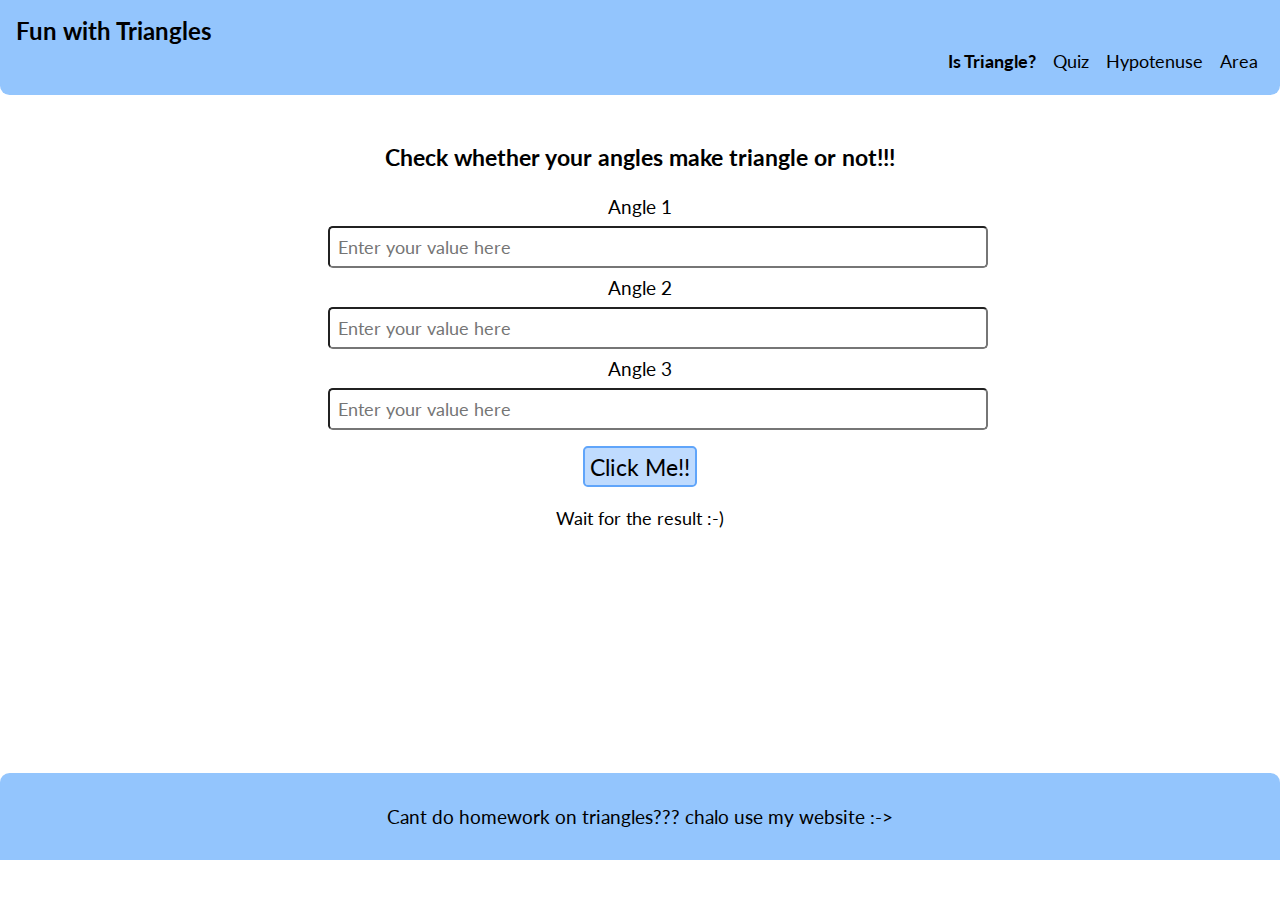
<file: index.html>
<!DOCTYPE html>
<html lang="en">
<head>
    <meta charset="UTF-8">
    <meta http-equiv="X-UA-Compatible" content="IE=edge">
    <meta name="viewport" content="width=device-width, initial-scale=1.0">
    <title>Fun with Triangles</title>
    <link rel="stylesheet" href="styles.css">
</head>
<body>
    <div class="header">
        <h2>Fun with Triangles</h2>
        <nav>
            <ul class="nav-item">
                <li><a href="#" class="active">Is Triangle?</a></li>
                <li><a href="quiz.html">Quiz</a></li>
                <li><a href="hypotenuse.html">Hypotenuse</a></li>
                <li><a href="area.html">Area</a></li>

            </ul>
        </nav>
    </div>
    <div class="main">
        
        <h2 class="sub-heading">Check whether your angles make triangle or not!!! </h2>
        <label for="angle1">Angle 1
        <input type="number" class="angle inputbox" placeholder="Enter your value here"></label>
        <label for="angle2">Angle 2
        <input type="number" class="angle inputbox" placeholder="Enter your value here"></label>
        <label for="angle3">Angle 3
        <input type="number" class="angle inputbox" placeholder="Enter your value here"></label>
        <button id="btn-is-triangle" class="btn">Click Me!!</button>
        <div id="result-is-triangle" class="result">Wait for the result :-) </div>
        
    </div>
    <footer>
        <p>Cant do homework on triangles??? chalo use my website :-> </p>
    </footer>
    <script src="istriangle.js"></script>
</body>

</html>
</file>
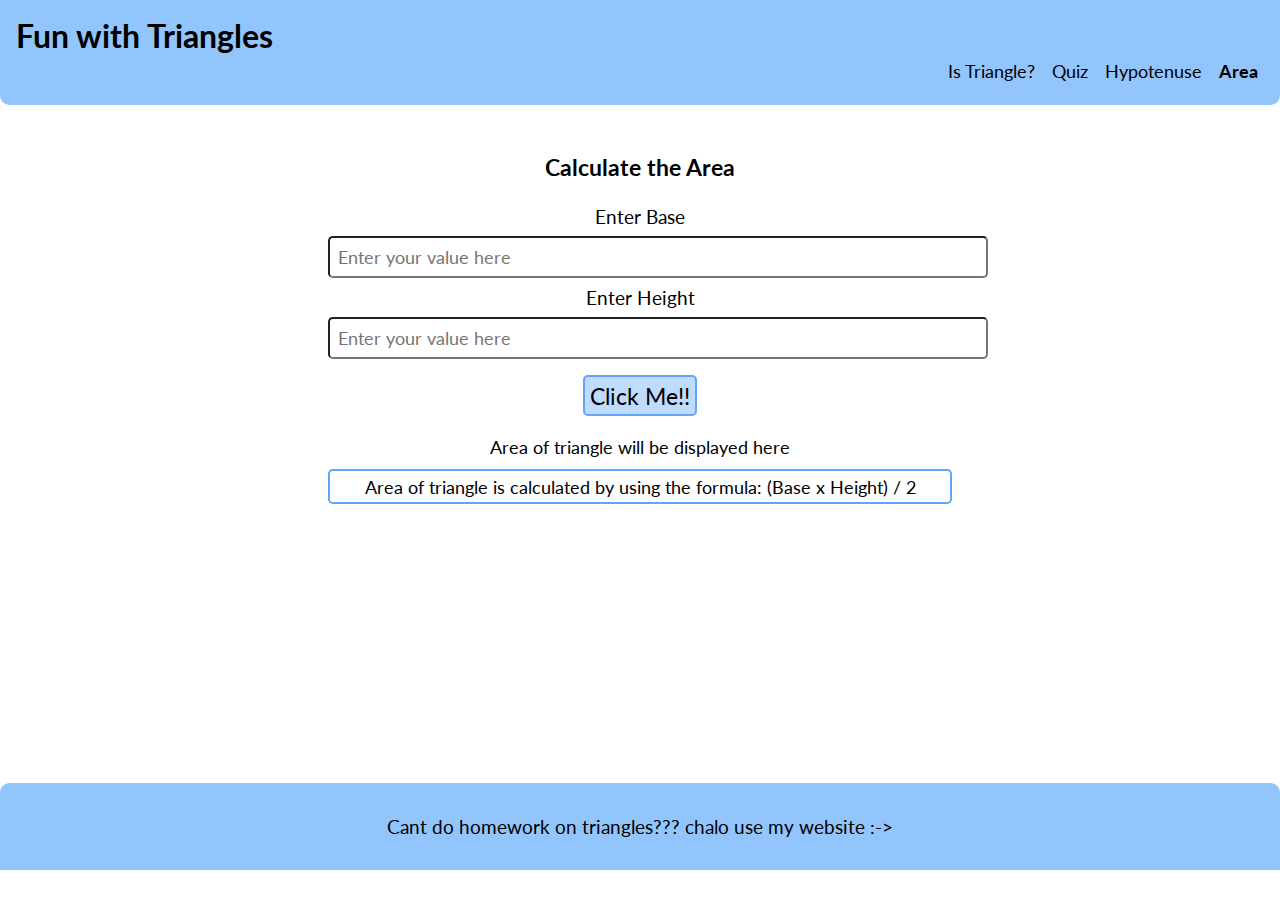
<file: area.html>
<!DOCTYPE html>
<html lang="en">
<head>
    <meta charset="UTF-8">
    <meta http-equiv="X-UA-Compatible" content="IE=edge">
    <meta name="viewport" content="width=device-width, initial-scale=1.0">
    <title>Fun with Triangles</title>
    <link rel="stylesheet" href="styles.css">
</head>
<body>
    <div class="header">
        <h1>Fun with Triangles</h1>
        <nav><ul class="nav-item">
            <li ><a href="index.html">Is Triangle?</a></li>
            <li ><a href="quiz.html">Quiz</a></li>
            <li ><a href="hypotenuse.html">Hypotenuse</a></li>
            <li ><a href="#" class="active">Area</a></li></ul>
        </nav>
    </div>
    <div class="main">
        <h2 class="sub-heading">Calculate the Area</h2>
        <label for="area-base">Enter Base
        <input type="number" class="area-input inputbox" placeholder="Enter your value here">
        </label>
        <label for="area-height">Enter Height
        <input type="number" class="area-input inputbox" placeholder="Enter your value here">
        </label>
        <button id="btn-area" class="btn">Click Me!!</button>
        <div class="result" id="area-result">Area of triangle will be displayed here</div>
        <div class="formula">
            Area of triangle is calculated by using the formula: (Base x Height) / 2 
        </div>
    </div>
    <footer>
        <p>Cant do homework on triangles??? chalo use my website :-> </p>
    </footer>
    <script src="area.js"></script>
    
    
</body>
</html>
</file>
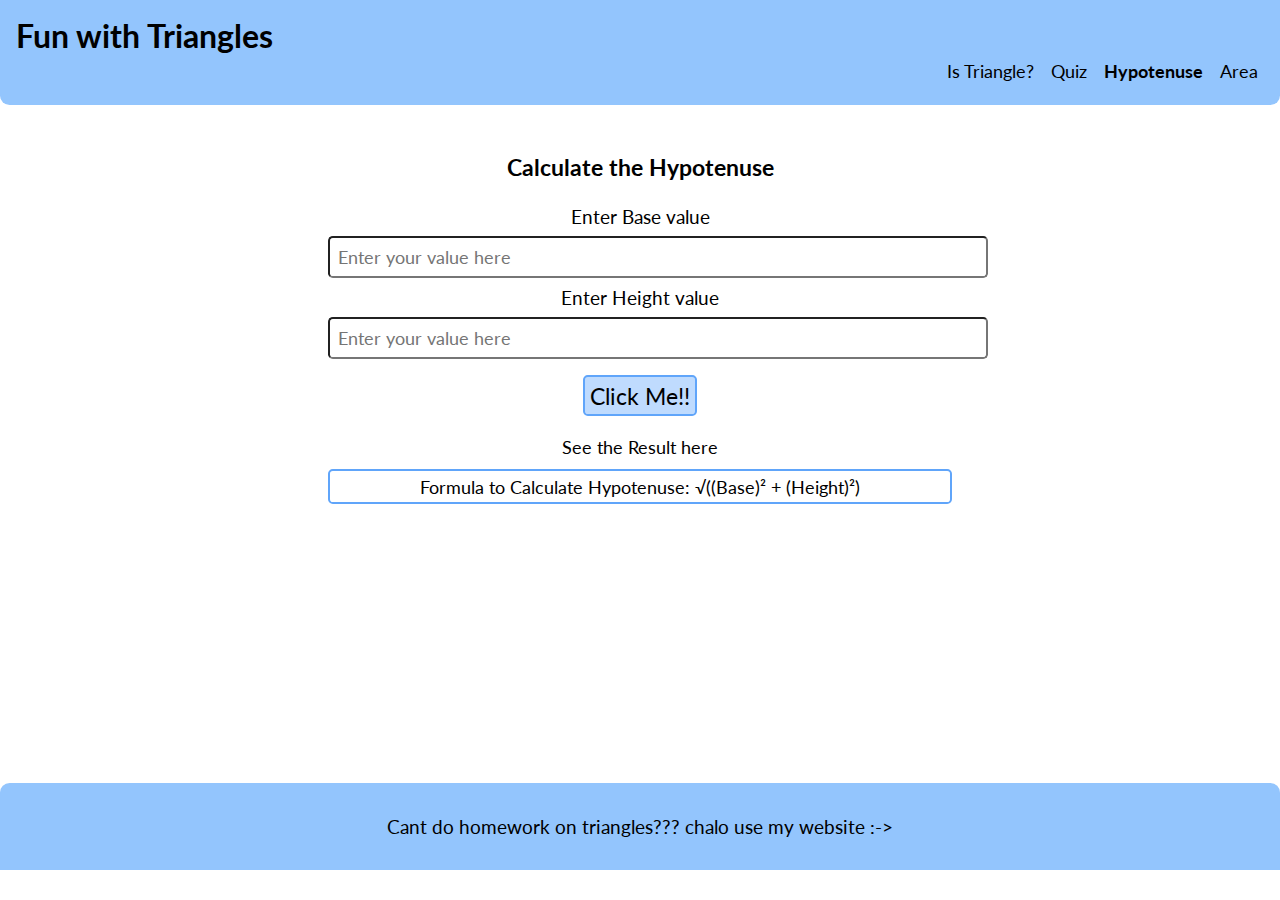
<file: hypotenuse.html>
<!DOCTYPE html>
<html lang="en">

<head>
    <meta charset="UTF-8">
    <meta http-equiv="X-UA-Compatible" content="IE=edge">
    <meta name="viewport" content="width=device-width, initial-scale=1.0">
    <title>Fun with Triangles</title>
    <link rel="stylesheet" href="styles.css">
</head>

<body>
    <div class="header">
        <h1>Fun with Triangles</h1>
        <nav><ul class="nav-item"> 
            <li><a href="index.html">Is Triangle?</a></li>
            <li><a href="quiz.html">Quiz</a></li>
            <li><a href="#" class="active">Hypotenuse</a></li>
            <li><a href="area.html">Area</a></li>
            </ul>
        </nav>
    </div>

    <div class="main">
        <h2 class="sub-heading">Calculate the Hypotenuse</h2>
        <label for="base">Enter Base value
            <input type="number" class="hypotenuseinput inputbox" placeholder="Enter your value here">
        </label>
        <label for="height">Enter Height value
            <input type="number" class="hypotenuseinput inputbox" placeholder="Enter your value here">
        </label>
        <button id="btn-hypotenuse" class="btn">Click Me!!</button>
        <div id="result-hypotenuse" class="result">See the Result here</div>
        <div class="formula">
            Formula to Calculate Hypotenuse: √((Base)² + (Height)²)
        </div>
    </div>
    <footer>
        <p>Cant do homework on triangles??? chalo use my website :-> </p>
    </footer>
    <script src="hypotenuse.js"></script>

</body>

</html>
</file>
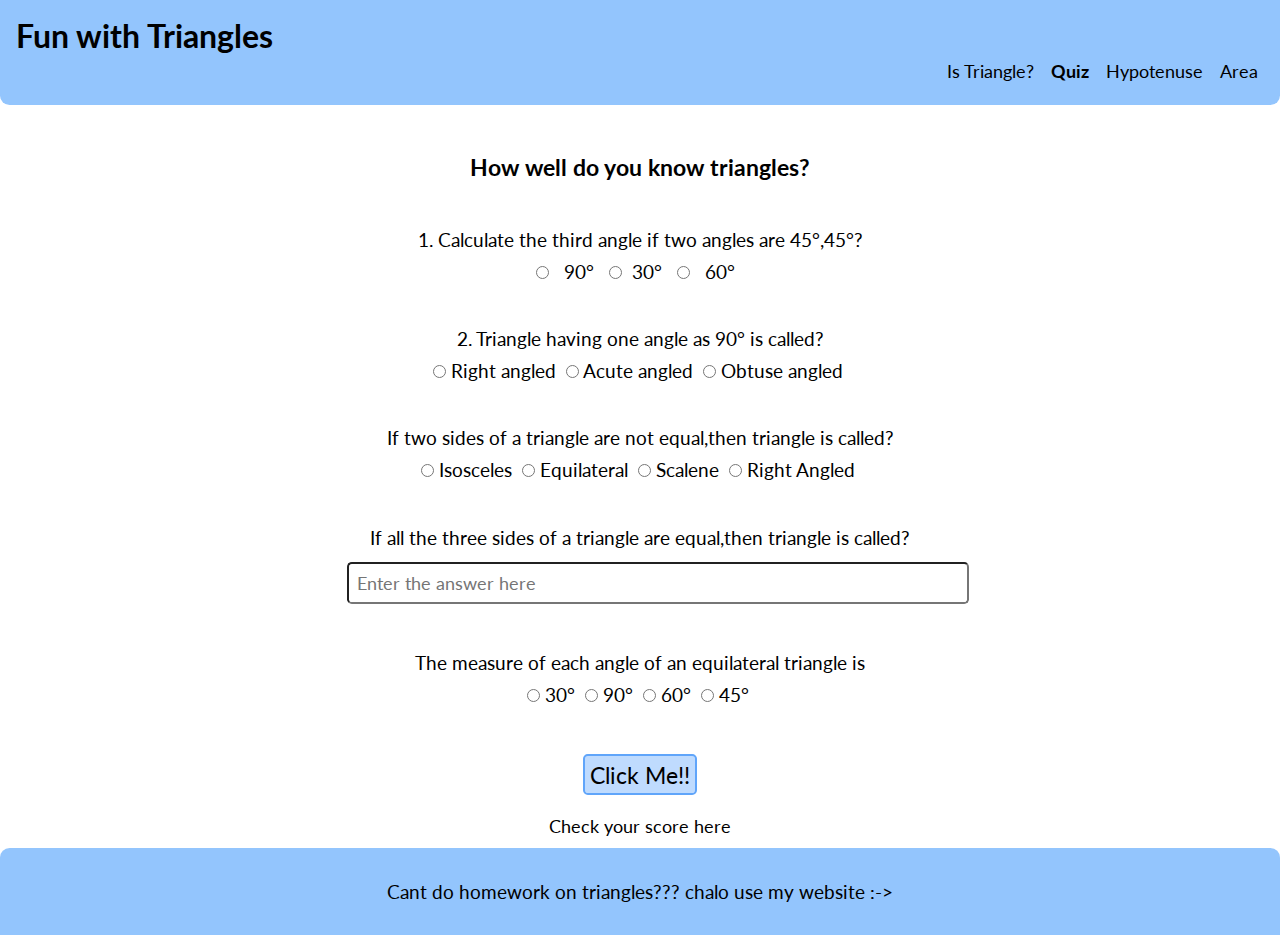
<file: quiz.html>
<!DOCTYPE html>
<html lang="en">

<head>
    <meta charset="UTF-8">
    <meta http-equiv="X-UA-Compatible" content="IE=edge">
    <meta name="viewport" content="width=device-width, initial-scale=1.0">
    <title>Fun with Triangles</title>
    <link rel="stylesheet" href="styles.css">
</head>

<body>
    <div class="header">
        <h1>Fun with Triangles</h1>
        <nav><ul class="nav-item">
            <li ><a href="index.html">Is Triangle?</a></li>
            <li ><a href="#" class="active">Quiz</a></li>
            <li ><a href="hypotenuse.html">Hypotenuse</a></li>
            <li ><a href="area.html">Area</a></li></ul>
        </nav>
    </div>
    <div class="main">
        <h2 class="sub-heading">How well do you know triangles?</h2>
        <form >
            <div class="question">
                <label for="question1">1. Calculate the third angle if two angles are 45°,45°?<br>
                    <input type="radio" name="question1" value="90"> &nbsp; 90°  &nbsp;
                    <input type="radio" name="question1" value="30">&nbsp;  30° &nbsp; 
                    <input type="radio" name="question1" value="60"> &nbsp; 60° &nbsp; 
                </label>
            </div>

            <div class="question">
                <label for="question2"> 2. Triangle having one angle as 90° is called?<br>
                    <input type="radio" name="question2" value="right angled">&nbsp;Right angled&nbsp;
                    <input type="radio" name="question2" value="acute angled">&nbsp;Acute angled&nbsp;
                    <input type="radio" name="question2" value="obtuse angled">&nbsp;Obtuse angled&nbsp;
                </label>
            </div>

            <div class="question">
                <label for="question3">If two sides of a triangle are not equal,then triangle is called?<br>
                    <input type="radio" name="question3" value="isosceles">&nbsp;Isosceles&nbsp;
                    <input type="radio" name="question3" value="equilateral">&nbsp;Equilateral&nbsp;
                    <input type="radio" name="question3" value="scalene">&nbsp;Scalene&nbsp;
                    <input type="radio" name="question3" value="right angled">&nbsp;Right Angled&nbsp;
                </label>
            </div>

            <div class="question">
                <label for="question4">If all the three sides of a triangle are equal,then triangle is called?<br>
                    <input type="text" id="quest4" placeholder="Enter the answer here" name="question4" class="inputbox">
                </label>
            </div>

            <div class="question">
                <label for="question5">The measure of each angle of an equilateral triangle is<br>
                    <input type="radio" name="question5" value="30">&nbsp30°&nbsp
                    <input type="radio" name="question5" value="90">&nbsp90°&nbsp
                    <input type="radio" name="question5" value="60">&nbsp60°&nbsp
                    <input type="radio" name="question5" value="45">&nbsp45°&nbsp
                </label>
            </div>
        </form>
        <button id="triangle-quiz" class="btn">Click Me!!</button>
        <div id="quiz-result" class="result">Check your score here</div>

        
    </div>
    <footer>
        <p>Cant do homework on triangles??? chalo use my website :-> </p>
    </footer>
    <script src="quiz.js"></script>

</body>

</html>
</file>
<file: styles.css>
@import url('https://fonts.googleapis.com/css2?family=Lato:wght@400&display=swap');




*{
    padding:0;
    margin:0;
    font-family: 'Lato', sans-serif;
}
.header{
    background-color: #93C5FD;
    padding:1rem ;
    margin-bottom: 3rem;
    max-height: fit-content;
    overflow: auto;
    border-bottom-left-radius: 0.6rem;
    border-bottom-right-radius: 0.6rem;

    
}
.main{
    text-align: center;
    width:50%;
    margin:auto;
    font-size:larger;
    min-height: 70vh;
    
}
.sub-heading{
    padding-bottom: 1.5rem;
    font-size: larger;
}

a{
    text-decoration:none;
    color:black;
}
a:hover{
    font-weight: bolder;
}
.active{
    font-weight: bolder;
}
.nav-item{
    text-align: right;
}


li{
    list-style:none;
    display:inline;
    padding:0.2rem;
    margin:0.2rem;
    font-size: 1.1rem;
    
}
nav li{
    display: inline-block;
}

.inputbox{
    display:block;
    margin:0.5rem;
    width:100%;
    font-size:large;
    padding: 0.5rem;
    border-radius: 0.3rem;
}

.btn{
    font-size:larger;
    padding:0.3rem;
    margin:0.5rem;
    border-radius: 0.3rem;
    border:2px solid #60A5FA;
    background-color:#BFDBFE ;
    cursor: pointer;
}
.btn:hover{
    background-color: #DBEAFE;
    
}
.question{
    margin:1.2rem;
    padding-bottom:1rem;
    line-height:2rem;
}
.result{
    font-size:large;
    margin:0.5rem;
    padding:0.2rem;

}
.formula{
    font-size:large;
    border:2px solid #60A5FA;
    padding:0.3rem;
    margin:0.5rem;
    border-radius: 0.3rem;
}
footer{
    background-color: #93C5FD;
    padding:2rem 0 ;
    max-height:3rem;
    text-align: center;
    font-size: larger;
    border-top-left-radius: 0.6rem;
    border-top-right-radius: 0.6rem;
}
</file>
